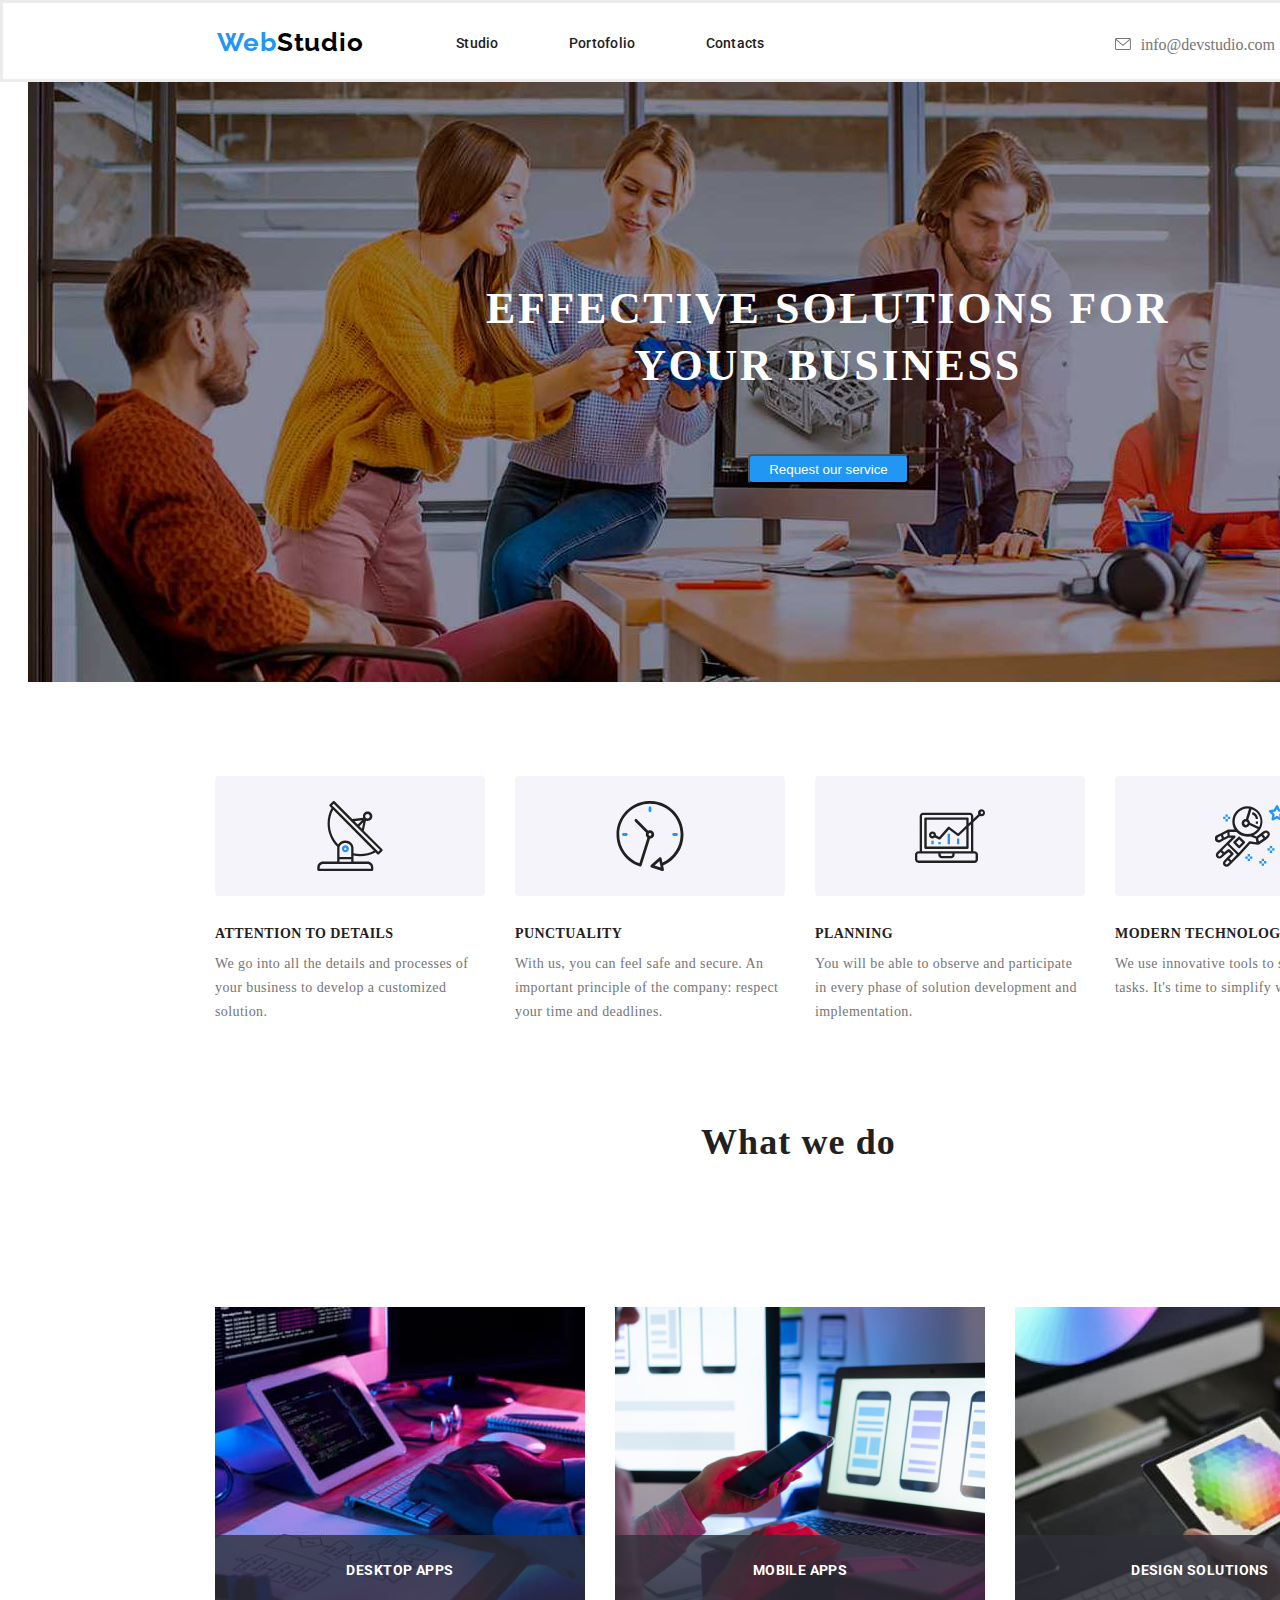
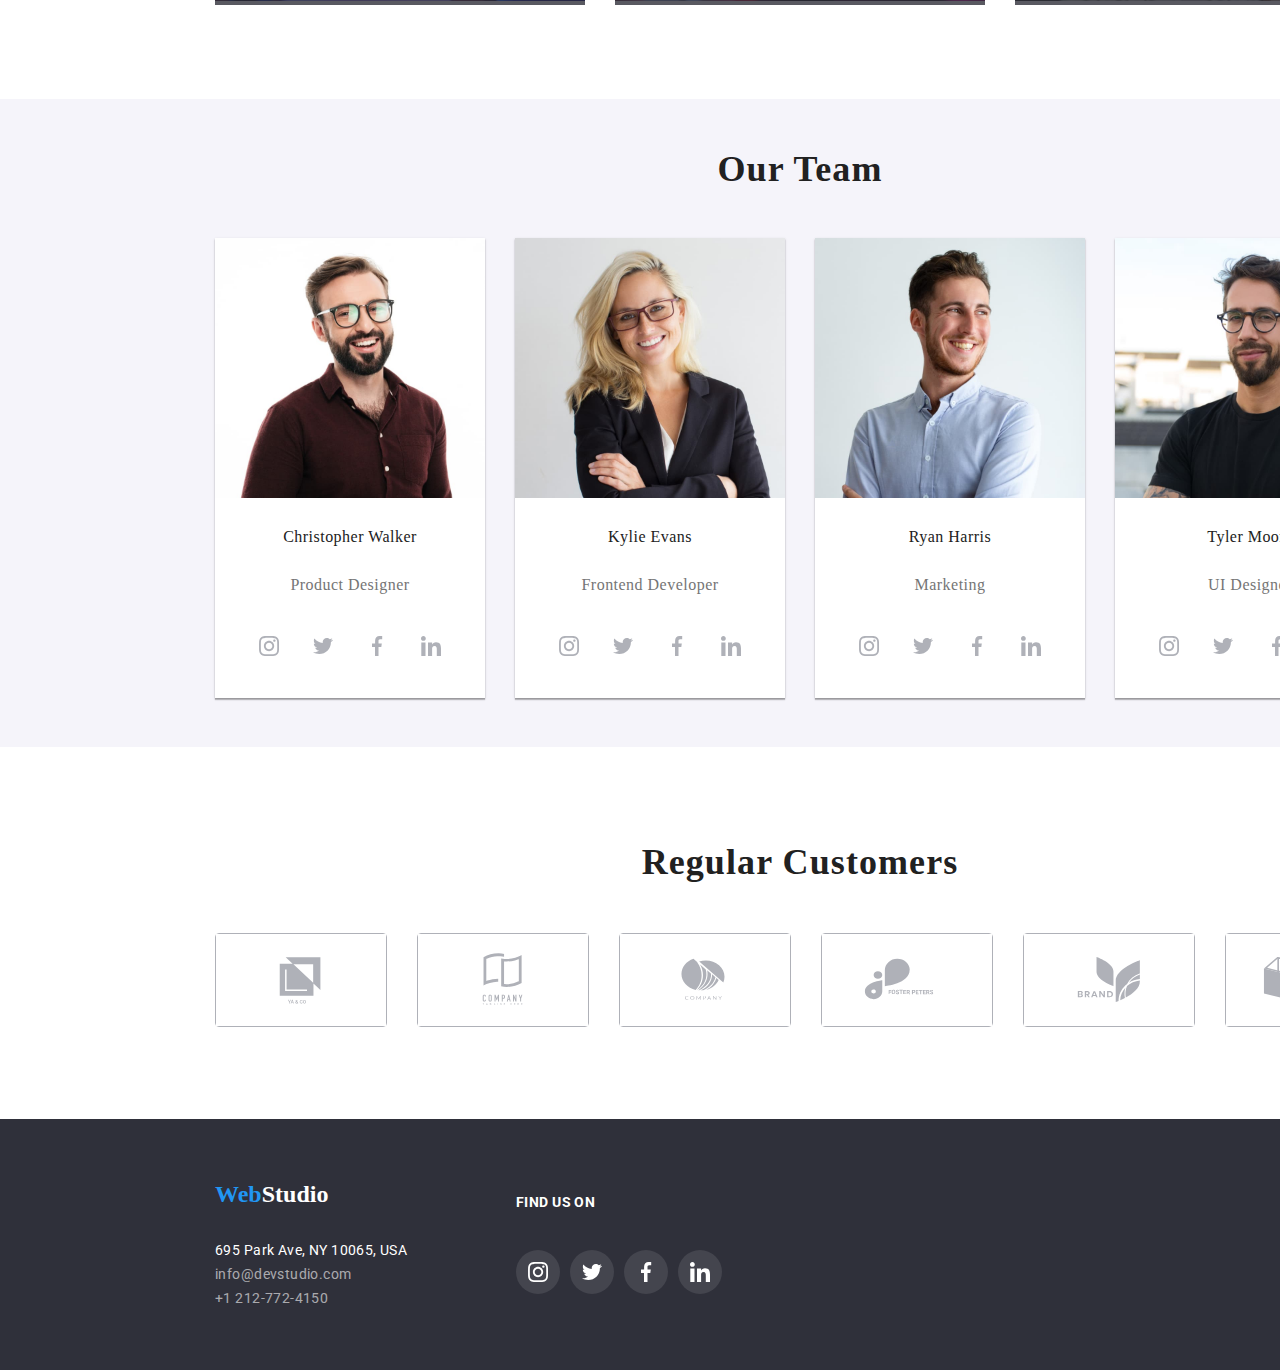
<file: index.html>
<!DOCTYPE html>
<html lang="en">

<head>
    <meta charset="UTF-8">
    <meta http-equiv="X-UA-Compatible" content="IE=edge">
    <meta name="viewport" content="width=device-width, initial-scale=1.0">
    <title>goit-markup-hw-05</title>
    <link rel="stylesheet" href="https://github.com/sindresorhus/modern-normalize/blob/main/modern-normalize.css">
    <link rel="preconnect" href="https://fonts.googleapis.com">
    <link rel="preconnect" href="https://fonts.gstatic.com" crossorigin>
    <link
        href="https://fonts.googleapis.com/css2?family=Raleway:wght@700&family=Roboto:wght@400;500;700;900&display=swap"
        rel="stylesheet">
    <link rel="stylesheet" href="./css/reset.css">
    <link rel="stylesheet" href="./css/styles.css">
</head>

<body class="container">

    <!-- header section -->
    <header class="global-header">
        <div class="first-container">
            <div class="web-container">
                <h1>Web<span>Studio</span></h1>
            </div>

            <nav class="box">
                <ul class="content-section">
                    <li class="studio">
                        <a href="studio.html"
                            class="active" 
                            aria-label="link">
                            Studio
                        </a>
                    </li>
                    <li class="studio">
                        <a href="portfolio.html"
                            class="active" 
                            aria-label="link">
                            Portofolio</a>
                    </li>
                    <li class="studio">
                        <a href="contacts.html"
                            class="active" 
                            aria-label="link">
                            Contacts</a>
                    </li>
                </ul>
            </nav>
            <div class="contacts">
                <ul class="icon-list">
                    <li class="contact-header">
                        <a class="email-link" href="email.html" aria-label="email">
                            <svg>
                                <use href="./images/icons.svg#icon-envelope"></use>
                            </svg>info@devstudio.com</a>
                    </li>
                    <li class="contact-header">
                        <a class="phone-section" href="tel:+12127724150" aria-label="phone">
                            <svg>
                                <use href="./images/icons.svg#icon-smartphone"></use>
                            </svg>+1 212-772-4150</a>
                    </li>
                </ul>
            </div>
        </div>
    </header>

    <!-- main section body -->
    <main class="main-info">

        <!-- first section -->

        <section class="logo-section">
            <h3 class="about-logo">EFFECTIVE SOLUTIONS FOR YOUR BUSINESS</h3>
            <button
                data-modal-open 
                class="button-service" type="button">
                <span class="request-button">Request our service</span>
            </button>
        </section>

        <!-- second section -->

        <div>
            <section class="info-section">
                <div>
                    <ul class="icon-objectives">
                        <li class="objectives-images">
                            <div class="test">
                                <svg>
                                    <use href="./images/icons.svg#icon-antenna"></use>
                                </svg>
                            </div>
                        </li>
                        <li class="objectives-images">
                            <div class="test">
                                <svg>
                                    <use href="./images/icons.svg#icon-clock"></use>
                                </svg>
                            </div>
                        </li>
                        <li class="objectives-images">
                            <div class="test">
                                <svg>
                                    <use href="./images/icons.svg#icon-diagram"></use>
                                </svg>
                            </div>
                        </li>
                        <li class="objectives-images">
                            <div class="test">
                                <svg>
                                    <use href="./images/icons.svg#icon-astronaut"></use>
                                </svg>
                            </div>
                        </li>
                    </ul>
                </div>

                <div class="container-objective">
                    <ul>
                        <li>
                            <section>
                                <div class="container-objectives">
                                    <h6 class="title-heading">ATTENTION TO DETAILS</h6>
                                </div>
                                <div class="container-paragraph">
                                    <p class="details-paragraph">
                                        We go into all the details and processes of your business to develop a
                                        customized solution.
                                    </p>
                                </div>
                            </section>
                        </li>
                        <li>
                            <section>
                                <div class="container-objectives">
                                    <h6 class="title-heading">PUNCTUALITY</h6>
                                </div>
                                <div class="container-paragraph">
                                    <p class="details-paragraph">
                                        With us, you can feel safe and secure. An important principle of the company:
                                        respect your time and deadlines.
                                    </p>
                                </div>
                            </section>

                        </li>
                        <li>
                            <section>
                                <div class="container-objectives">
                                    <h6 class="title-heading">PLANNING</h6>
                                </div>
                                <div class="container-paragraph">
                                    <p class="details-paragraph">
                                        You will be able to observe and participate in every phase of solution
                                        development and implementation.
                                    </p>
                                </div>
                            </section>

                        </li>
                        <li>
                            <section>
                                <div class="container-objectives">
                                    <h6 class="title-heading">MODERN TECHNOLOGIES</h6>
                                </div>
                                <div class="container-paragraph">
                                    <p class="details-paragraph">
                                        We use innovative tools to solve assigned tasks. It's time to simplify work
                                        processes.
                                    </p>
                                </div>
                            </section>

                        </li>
                    </ul>
                </div>


                <div class="container-images">
                    <h2>What we do</h2>
                    <ul>
                        <li class="image-layout">
                            <img src="images/monitor-sketch-img-1.jpg" alt="monitor and sketch" width="370"
                            height="294">
                            <div class="image-layer">
                                <h6>DESKTOP APPS</h6>
                            </div>
                        </li>
                        <li class="image-layout">
                            <img src="images/smartphone-img-2.jpg" alt="smartphone and hand" width="370"
                            height="294">
                            <div class="image-layer">
                                <h6>MOBILE APPS</h6>
                            </div>
                            
                        </li>
                        <li class="image-layout">
                            <img src="images/dimond-img-3.jpg" alt="diamond and tablet" width="370"
                            height="294">
                            <div class="image-layer">
                                <h6>DESIGN SOLUTIONS</h6>
                            </div>
                        </li>
                    </ul>
                </div>

            </section>

            <!-- section 3 -->

            <section class="title-image">

                <h2>Our Team</h2>
                <ul class="box-card">
                    <li class="images">
                        <div class="image">
                            <img src="images/portrait-img-1.jpg" alt="about christofer" height="260" width="270">
                            <span>Christopher Walker</span>
                            <em>Product Designer</em>
                        </div>
                        <div class="icon-div-cards">
                            <a href="https://www.instagram.com/" class="icon-cards" aria-label="instagram">
                                <svg>
                                    <use href="./images/icons.svg#icon-instagram"></use>
                                </svg>
                            </a>
                            <a href="https://twitter.com/" class="icon-cards" aria-label="twitter">
                                <svg>
                                    <use href="./images/icons.svg#icon-twitter"></use>
                                </svg>
                            </a>
                            <a href="https://www.facebook.com/" class="icon-cards" aria-label="facebook">
                                <svg>
                                    <use href="./images/icons.svg#icon-facebook"></use>
                                </svg>
                            </a>
                            <a href="https://www.linkedin.com/" class="icon-cards" aria-label="linkedin">
                                <svg>
                                    <use href="./images/icons.svg#icon-linkedin"></use>
                                </svg>
                            </a>
                        </div>
                    </li>
                    <li class="images">
                        <div class="image">
                            <img src="images/portrait-img-2.jpg" alt="about kylie" height="260" width="270">
                            <span>Kylie Evans</span>
                            <em>Frontend Developer</em>
                        </div>
                        <div class="icon-div-cards">
                            <a href="https://www.instagram.com/" class="icon-cards" aria-label="instagram">
                                <svg>
                                    <use href="./images/icons.svg#icon-instagram"></use>
                                </svg>
                            </a>
                            <a href="https://twitter.com/" class="icon-cards" aria-label="twitter">
                                <svg>
                                    <use href="./images/icons.svg#icon-twitter"></use>
                                </svg>
                            </a>
                            <a href="https://www.facebook.com/" class="icon-cards" aria-label="facebook">
                                <svg>
                                    <use href="./images/icons.svg#icon-facebook"></use>
                                </svg>
                            </a>
                            <a href="https://www.linkedin.com/" class="icon-cards" aria-label="linkedin">
                                <svg>
                                    <use href="./images/icons.svg#icon-linkedin"></use>
                                </svg>
                            </a>
                        </div>

                    </li>
                    <li class="images">
                        <div class="image">
                            <img src="images/portrait-img-3.jpg" alt="about ryan" height="260" width="270">
                            <span>Ryan Harris</span>
                            <em>Marketing</em>
                        </div>
                        <div class="icon-div-cards">
                            <a href="https://www.instagram.com/" class="icon-cards" aria-label="instagram">
                                <svg>
                                    <use href="./images/icons.svg#icon-instagram"></use>
                                </svg>
                            </a>
                            <a href="https://twitter.com/" class="icon-cards" aria-label="twitter">
                                <svg>
                                    <use href="./images/icons.svg#icon-twitter"></use>
                                </svg>
                            </a>
                            <a href="https://www.facebook.com/" class="icon-cards" aria-label="facebook">
                                <svg>
                                    <use href="./images/icons.svg#icon-facebook"></use>
                                </svg>
                            </a>
                            <a href="https://www.linkedin.com/" class="icon-cards" aria-label="linkedin">
                                <svg>
                                    <use href="./images/icons.svg#icon-linkedin"></use>
                                </svg>
                            </a>
                        </div>
                    </li>
                    <li class="images">
                        <div class="image">
                            <img src="images/portrait-img-4.jpg" alt="about tyler" height="260" width="270">
                            <span>Tyler Moore</span>
                            <em>UI Designer</em>
                        </div>
                        <div class="icon-div-cards">
                            <a href="https://www.instagram.com/" class="icon-cards" aria-label="instagram">
                                <svg>
                                    <use href="./images/icons.svg#icon-instagram"></use>
                                </svg>
                            </a>
                            <a href="https://twitter.com/" class="icon-cards" aria-label="twitter">
                                <svg>
                                    <use href="./images/icons.svg#icon-twitter"></use>
                                </svg>
                            </a>
                            <a href="https://www.facebook.com/" class="icon-cards" aria-label="facebook">
                                <svg>
                                    <use href="./images/icons.svg#icon-facebook"></use>
                                </svg>
                            </a>
                            <a href="https://www.linkedin.com/" class="icon-cards" aria-label="linkedin">
                                <svg>
                                    <use href="./images/icons.svg#icon-linkedin"></use>
                                </svg>
                            </a>
                        </div>
                    </li>
                </ul>
            </section>
        </div>
        <section class="regular-customers">
            <h2>Regular Customers</h2>
            <div class="icon-customers">
                <ul>
                    <li class="icons-box">
                        <a href="https://www.instagram.com/" class="icons" aria-label="instagram">
                            <svg>
                                <use href="./images/icons.svg#icon-Logo-1"></use>
                            </svg>
                        </a>
                    </li>
                    <li class="icons-box">
                        <a href="https://www.instagram.com/" class="icons" aria-label="instagram">
                            <svg>
                                <use href="./images/icons.svg#icon-Logo-2"></use>
                            </svg>
                        </a>
                    </li>
                    <li class="icons-box">
                        <a href="https://www.instagram.com/" class="icons" aria-label="instagram">
                            <svg>
                                <use href="./images/icons.svg#icon-Logo-3"></use>
                            </svg>
                        </a>
                    </li>
                    <li class="icons-box">
                        <a href="https://www.instagram.com/" class="icons" aria-label="instagram">
                            <svg>
                                <use href="./images/icons.svg#icon-Logo-4"></use>
                            </svg>
                        </a>
                    </li>
                    <li class="icons-box">
                        <a href="https://www.instagram.com/" class="icons" aria-label="instagram">
                            <svg>
                                <use href="./images/icons.svg#icon-Logo-5"></use>
                            </svg>
                        </a>
                    </li>
                    <li class="icons-box">
                        <a href="https://www.instagram.com/" class="icons" aria-label="instagram">
                            <svg>
                                <use href="./images/icons.svg#icon-Logo-6"></use>
                            </svg>
                        </a>
                    </li>
                </ul>
            </div>

        </section>

    </main>

    <!-- footer section -->

    <footer class="footer-section">
        <div class="footer-address">
            <h2>Web<span>Studio</span></h2>
            <address class="address-layout">
                <p class="address-location">695 Park Ave, NY 10065, USA</p>
                <a class="email-footer" href="email.html">info@devstudio.com</a>
                <a class="phone-footer" href="tel:+12127724150">+1 212-772-4150</a>
            </address>
        </div>
        <section class="link-footer">
            <h6>Find us on</h6>
            <div class="icon-find">
                <ul>
                    <li class="icons-footer">
                        <a href="https://www.instagram.com/" class="icon-social-footer" aria-label="instagram">
                            <svg>
                                <use href="./images/icons.svg#icon-instagram"></use>
                            </svg>
                        </a>
                    </li>
                    <li class="icons-footer">
                        <a href="https://twitter.com/" class="icon-social-footer" aria-label="twitter">
                            <svg>
                                <use href="./images/icons.svg#icon-twitter"></use>
                            </svg>
                        </a>
                    </li>
                    <li class="icons-footer">
                        <a href="https://www.facebook.com/" class="icon-social-footer" aria-label="facebook">
                            <svg>
                                <use href="./images/icons.svg#icon-facebook"></use>
                            </svg>
                        </a>
                    </li>
                    <li class="icons-footer">
                        <a href="https://www.linkedin.com/" class="icon-social-footer" aria-label="linkedin">
                            <svg>
                                <use href="./images/icons.svg#icon-linkedin"></use>
                            </svg>
                        </a>
                    </li>
                </ul>
            </div>
        </section>
    </footer>

    <!-- modal section -->
    <div class="modal is-hidden" data-modal>
        <div class="modal-content">
            <button class="close-btn" data-modal-close>&times;</button>
            continutul modalului
        </div>
    </div>

    <script src="./js/modal.js"></script>
</body>
</html>
</file>
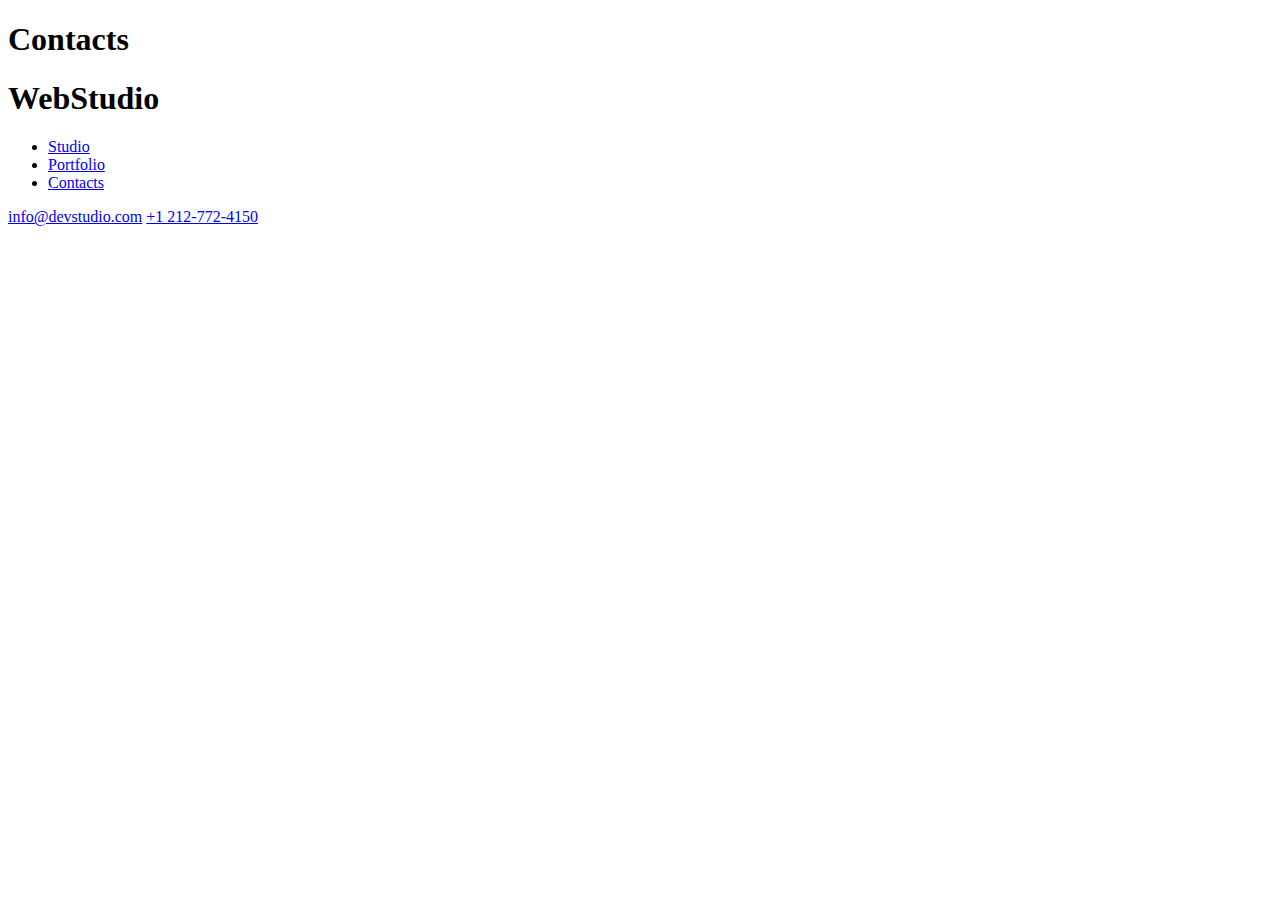
<file: contacts.html>
<!DOCTYPE html>
<html lang="en">
<head>
    <meta charset="UTF-8">
    <meta name="viewport" content="width=device-width, initial-scale=1.0">
    <title>Contacts</title>
    <link 
    rel="stylesheet" 
    href="https://github.com/sindresorhus/modern-normalize/blob/main/modern-normalize.css">
</head>
<body>
    <main>
        <h1>Contacts</h1>
        <header>
            <h1>WebStudio</h1>
    
            <nav>
                <ul>
                    <li><a href="studio.html">Studio</a></li>
                    <li><a href="portfolio.html">Portfolio</a></li>
                    <li><a href="contacts.html">Contacts</a></li>
                </ul>
            </nav>
           
            <a href="email.html">info@devstudio.com</a>
            
            <a href="tel:+12127724150">+1 212-772-4150</a>
        </header>
    </main>
</body>
</html>
</file>
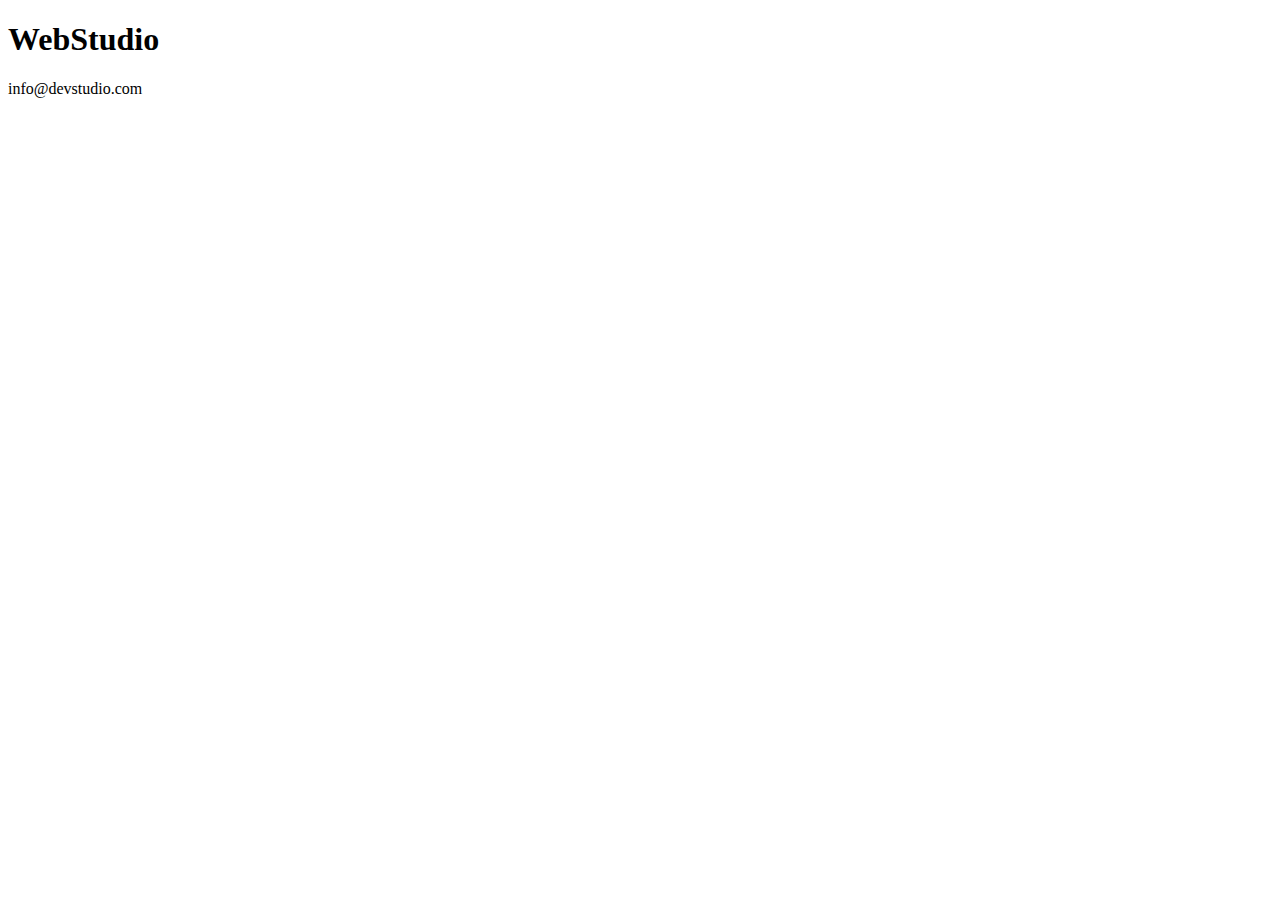
<file: email.html>
<!DOCTYPE html>
<html lang="en">
<head>
    <meta charset="UTF-8">
    <meta name="viewport" content="width=device-width, initial-scale=1.0">
    <title>email</title>
    <link 
    rel="stylesheet" 
    href="https://github.com/sindresorhus/modern-normalize/blob/main/modern-normalize.css">
</head>
<body>
    <h1>WebStudio</h1>
    info@devstudio.com
</body>
</html>
</file>
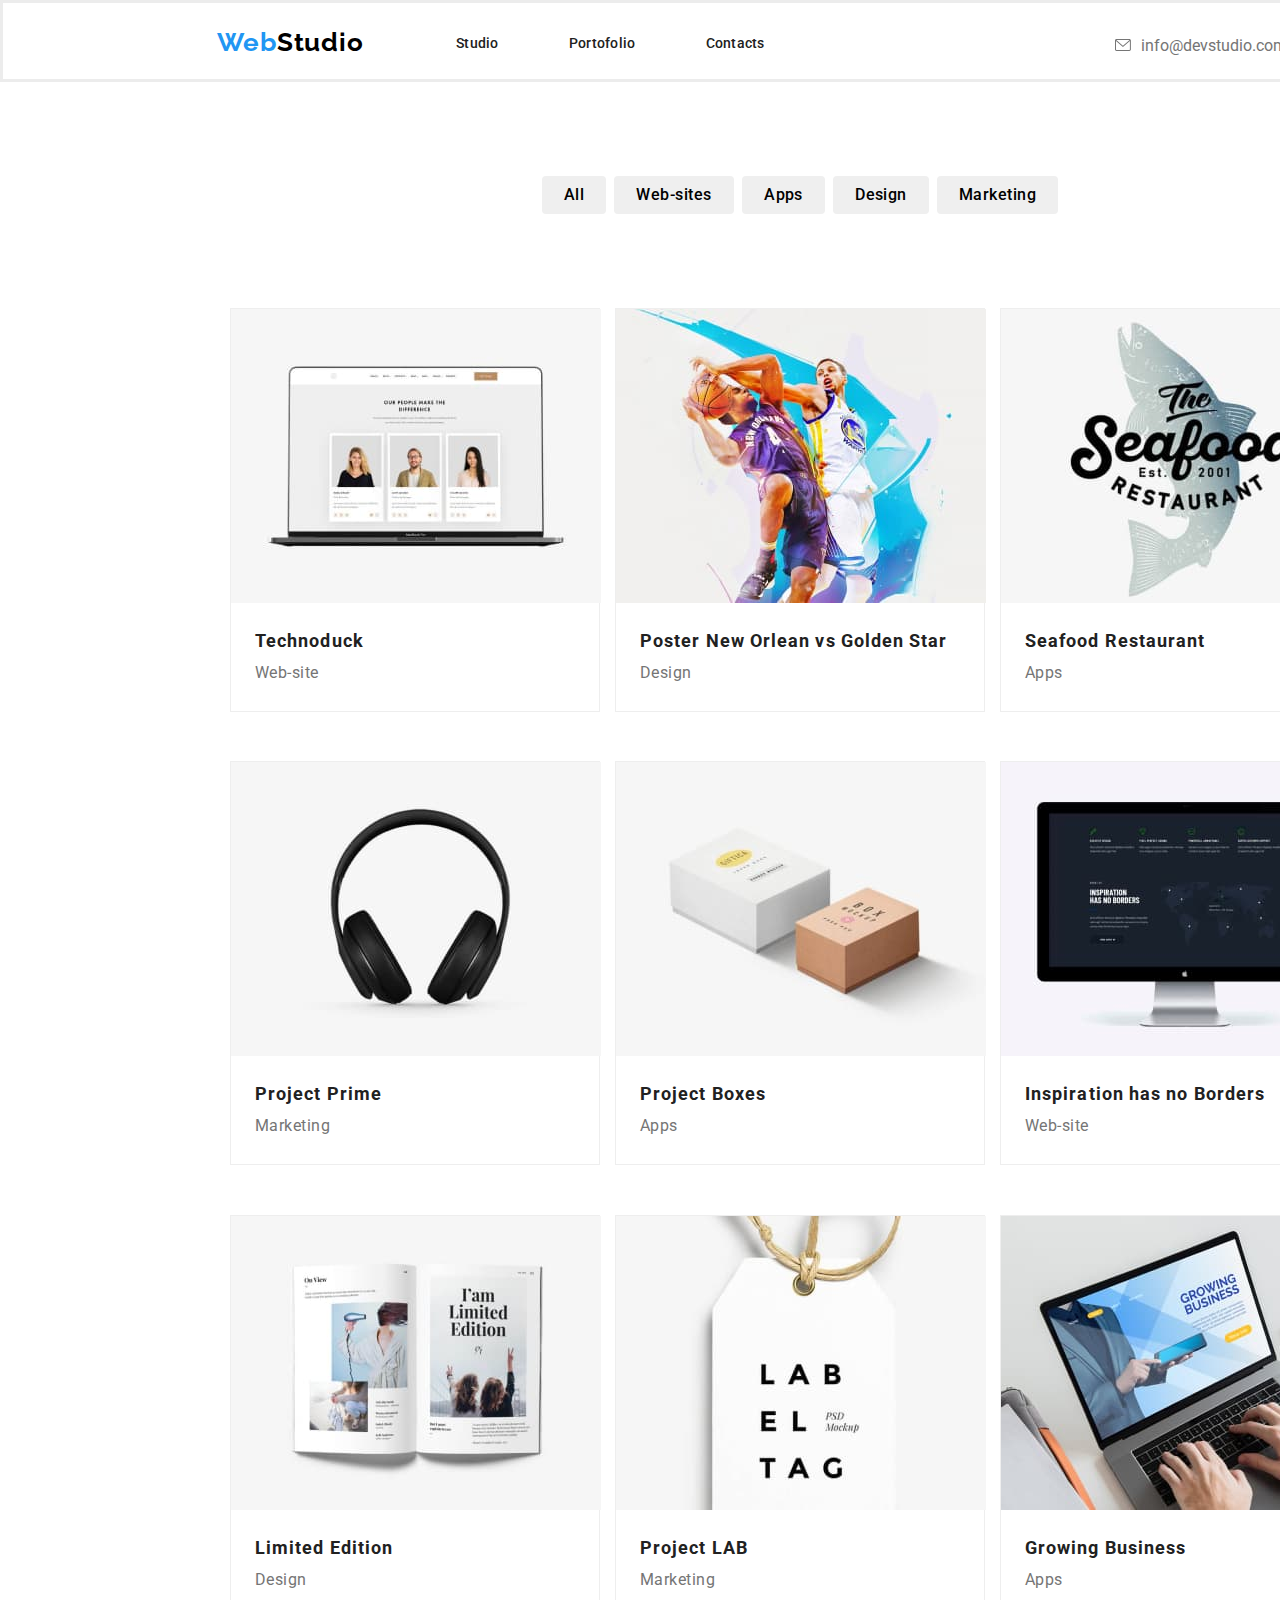
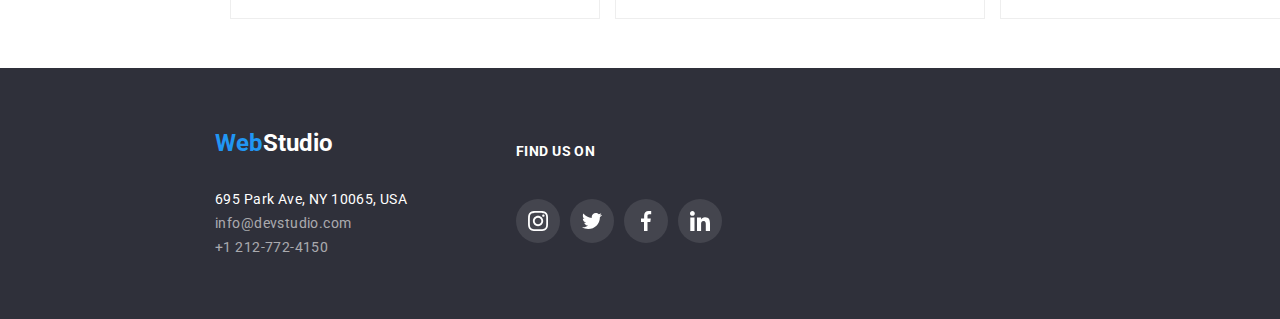
<file: portfolio.html>
<!DOCTYPE html>
<html lang="en">

<head>
    <meta charset="UTF-8">
    <meta name="viewport" content="width=device-width, initial-scale=1.0">
    <title>Portfolio</title>
    <link rel="stylesheet" href="https://github.com/sindresorhus/modern-normalize/blob/main/modern-normalize.css">
    <link rel="preconnect" href="https://fonts.googleapis.com">
    <link rel="preconnect" href="https://fonts.gstatic.com" crossorigin>
    <link
        href="https://fonts.googleapis.com/css2?family=Raleway:wght@700&family=Roboto:wght@400;500;700;900&display=swap"
        rel="stylesheet">
    <link rel="stylesheet" href="./css/reset.css">
    <link rel="stylesheet" href="./css/portofolio.css">
</head>

<body class="container">
    

    <!-- header section -->
    <header class="global-header">
        <div class="first-container">
            <div class="web-container">
                <h1>Web<span>Studio</span></h1>
            </div>

            <nav class="box">
                <ul class="content-section">
                    <li class="studio">
                        <a href="studio.html"
                            class="active" 
                            aria-label="link">
                            Studio
                        </a>
                    </li>
                    <li class="studio">
                        <a href="portfolio.html"
                            class="active" 
                            aria-label="link">
                            Portofolio</a>
                    </li>
                    <li class="studio">
                        <a href="contacts.html"
                            class="active" 
                            aria-label="link">
                            Contacts</a>
                    </li>
                </ul>
            </nav>
            <div class="contacts">
                <ul class="icon-list">
                    <li class="contact-header">
                        <a class="email-link" href="email.html" aria-label="email">
                            <svg>
                                <use href="./images/icons.svg#icon-envelope"></use>
                            </svg>info@devstudio.com</a>
                    </li>
                    <li class="contact-header">
                        <a class="phone-section" href="tel:+12127724150" aria-label="phone">
                            <svg>
                                <use href="./images/icons.svg#icon-smartphone"></use>
                            </svg>+1 212-772-4150</a>
                    </li>
                </ul>
            </div>
        </div>
    </header>

    <!-- main-section -->

    <main class="main-section">
        <section class="box-buttons">
            <ul>
                <li>
                    <a
                    class="botton-white"
                    href="http://127.0.0.1:5500/all.html" 
                    rel="noopener noreferrer nofollow" 
                    target="_blank"></a>
                    <button 
                    class="app-button all-button" 
                    type="button">All</button>
                </li>
                <li>
                    <a 
                    class="botton-black"
                    href="http://127.0.0.1:5500/Web-sites.html"
                    rel="noopener noreferrer nofollow"
                    target="_blank"></a>
                    <button 
                    class="app-button web-button" type="button"
                    >Web-sites</button>
                </li>
                <li>
                    <a
                    class="botton-black" 
                    href="http://127.0.0.1:5500/apps.html"
                    rel="noopener noreferrer nofollow" 
                    target="_blank"></a>
                    <button 
                    class="app-button apps-botton" type="button"
                    >Apps</button>
                </li>
                <li>
                    <a
                    class="botton-black" 
                    href="http://127.0.0.1:5500/design.html"
                    rel="noopener noreferrer nofollow" 
                    target="_blank"></a>
                    <button 
                    class="app-button design-button" type="button"
                    >Design</button>
                </li>
                <li>
                    <a
                    class="botton-black"
                    href="http://127.0.0.1:5500/marketing.html"
                    rel="noopener noreferrer nofollow"
                    target="_blank"></a>
                    <button 
                    class="app-button marketing-button" type="button"
                    >Marketing</button>
                </li>
            </ul>
            
        </section>
        
        <section class="box-images">
            <ul>
                <li>
                    <div>
                        <div class="image-container">
                            <img
                                src="./images/computer-3faces.jpg" 
                                alt="computer-3faces"
                                class="image-animation"
                                width="370"
                                height="294">
                                
                            <div class="image-overlay">
                                <div class="image-text">
                                    Technoduck is a state-of-the-art coronavirus distribution platform. Companies use this platform for digital espionage and attacks on competitors' secure servers.
                                </div>
                            </div>
                        </div>
                        
                        <b class="name-section">Technoduck</b>
                        <i class="category-section">Web-site</i>
                    </div>
                </li>
                <li>
                    <div>
                        <div class="image-container">
                            <img
                                src="./images/baschetball-playng.jpg" 
                                alt="baschetball-playng"
                                class="image-animation"
                                width="370"
                                height="294">
                                
                            <div class="image-overlay">
                                <div class="image-text">
                                    Technoduck is a state-of-the-art coronavirus distribution platform. Companies use this platform for digital espionage and attacks on competitors' secure servers.
                                </div>
                            </div>
                        </div>
                        <b class="name-section">Poster New Orlean vs Golden Star</b>
                        <i class="category-section">Design</i>
                    </div>
                </li>
                <li>
                    <div>
                        <div class="image-container">
                            <img
                            src="./images/restaurant-seafood.jpg"
                            alt="Seafood Restaurant"
                                class="image-animation"
                                width="370"
                                height="294">
                                
                            <div class="image-overlay">
                                <div class="image-text">
                                    Technoduck is a state-of-the-art coronavirus distribution platform. Companies use this platform for digital espionage and attacks on competitors' secure servers.
                                </div>
                            </div>
                        </div>
                        <b class="name-section">Seafood Restaurant</b>
                        <i class="category-section">Apps</i>
                    </div>
                </li>
                <li>
                    <div>
                        <div class="image-container">
                            <img
                                src="./images/headphones.jpg" 
                                alt="headphones"
                                class="image-animation"
                                width="370"
                                height="294">
                                
                            <div class="image-overlay">
                                <div class="image-text">
                                    Technoduck is a state-of-the-art coronavirus distribution platform. Companies use this platform for digital espionage and attacks on competitors' secure servers.
                                </div>
                            </div>
                        </div>
                        <b class="name-section">Project Prime</b>
                        <i class="category-section">Marketing</i>
                    </div>
                </li>
                <li>
                    <div>
                        <div class="image-container">
                            <img
                            src="./images/bricks.jpg" 
                            alt="two-bricks"
                                class="image-animation"
                                width="370"
                                height="294">
                                
                            <div class="image-overlay">
                                <div class="image-text">
                                    Technoduck is a state-of-the-art coronavirus distribution platform. Companies use this platform for digital espionage and attacks on competitors' secure servers.
                                </div>
                            </div>
                        </div>
                        <b class="name-section">Project Boxes</b>
                        <i class="category-section">Apps</i>
                    </div>
                </li>
                <li>
                    <div>
                        <div class="image-container">
                            <img
                            src="./images/computer-monitor.jpg" 
                            alt="computer-monitor"
                                class="image-animation"
                                width="370"
                                height="294">
                                
                            <div class="image-overlay">
                                <div class="image-text">
                                    Technoduck is a state-of-the-art coronavirus distribution platform. Companies use this platform for digital espionage and attacks on competitors' secure servers.
                                </div>
                            </div>
                        </div>
                        <b class="name-section">Inspiration has no Borders</b>
                        <i class="category-section">Web-site</i>
                    </div>
                </li>
                <li>
                    <div>
                        <div class="image-container">
                            <img
                            src="./images/book.jpg" 
                            alt="book"
                                class="image-animation"
                                width="370"
                                height="294">
                                
                            <div class="image-overlay">
                                <div class="image-text">
                                    Technoduck is a state-of-the-art coronavirus distribution platform. Companies use this platform for digital espionage and attacks on competitors' secure servers.
                                </div>
                            </div>
                        </div>
                        <b class="name-section">Limited Edition</b>
                        <i class="category-section">Design</i>
                    </div>
                </li>
                <li>
                    <div>
                        <div class="image-container">
                            <img
                            src="./images/label.jpg"
                            alt="label"
                                class="image-animation"
                                width="370"
                                height="294">
                                
                            <div class="image-overlay">
                                <div class="image-text">
                                    Technoduck is a state-of-the-art coronavirus distribution platform. Companies use this platform for digital espionage and attacks on competitors' secure servers.
                                </div>
                            </div>
                        </div>
                        <b class="name-section">Project LAB</b>
                        <i class="category-section">Marketing</i>
                    </div>
                </li>
                <li>
                    <div>
                        <div class="image-container">
                            <img
                            src="./images/laptop.jpg" 
                            alt="laptop"
                                class="image-animation"
                                width="370"
                                height="294">
                                
                            <div class="image-overlay">
                                <div class="image-text">
                                    Technoduck is a state-of-the-art coronavirus distribution platform. Companies use this platform for digital espionage and attacks on competitors' secure servers.
                                </div>
                            </div>
                        </div>
                        <b class="name-section">Growing Business</b>
                        <i class="category-section">Apps</i>
                    </div>
                </li>
            </ul>
        </section>
    </main>

    <!-- footer section -->
    <footer class="footer-section">
        <div class="footer-address">
            <h2>Web<span>Studio</span></h2>
            <address class="address-layout">
                <p class="address-location">695 Park Ave, NY 10065, USA</p>
                <a class="email-footer" href="email.html">info@devstudio.com</a>
                <a class="phone-footer" href="tel:+12127724150">+1 212-772-4150</a>
            </address>
        </div>
        <section class="link-footer">
            <h6>Find us on</h6>
            <div class="icon-find">
                <ul>
                    <li class="icons-footer">
                        <a href="https://www.instagram.com/" class="icon-social-footer" aria-label="instagram">
                            <svg>
                                <use href="./images/icons.svg#icon-instagram"></use>
                            </svg>
                        </a>
                    </li>
                    <li class="icons-footer">
                        <a href="https://twitter.com/" class="icon-social-footer" aria-label="twitter">
                            <svg>
                                <use href="./images/icons.svg#icon-twitter"></use>
                            </svg>
                        </a>
                    </li>
                    <li class="icons-footer">
                        <a href="https://www.facebook.com/" class="icon-social-footer" aria-label="facebook">
                            <svg>
                                <use href="./images/icons.svg#icon-facebook"></use>
                            </svg>
                        </a>
                    </li>
                    <li class="icons-footer">
                        <a href="https://www.linkedin.com/" class="icon-social-footer" aria-label="linkedin">
                            <svg>
                                <use href="./images/icons.svg#icon-linkedin"></use>
                            </svg>
                        </a>
                    </li>
                </ul>
            </div>
        </section>
    </footer>
</body>
</html>
</file>
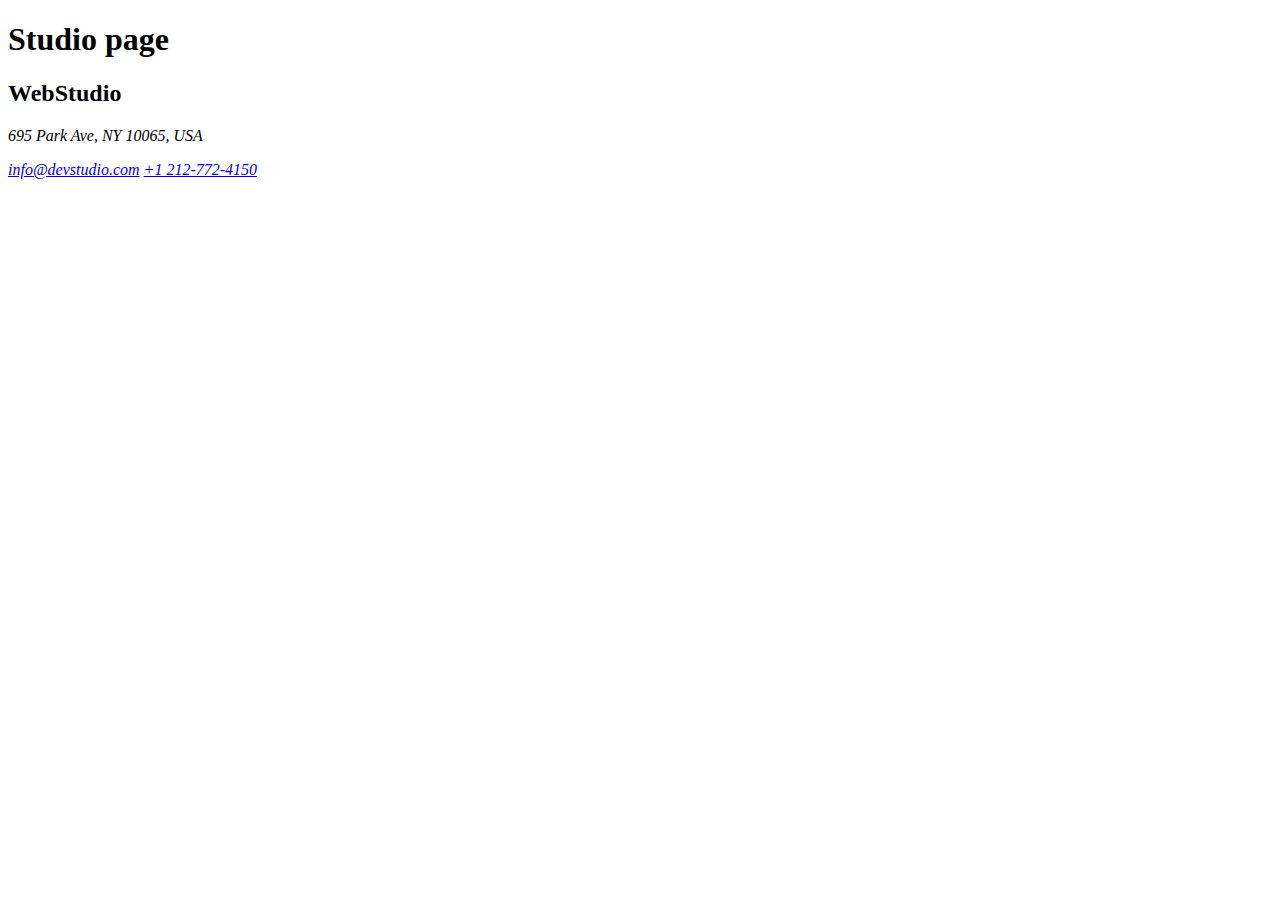
<file: studio.html>
<!DOCTYPE html>
<html lang="en">
<head>
    <meta charset="UTF-8">
    <meta name="viewport" content="width=device-width, initial-scale=1.0">
    <title>Studio</title>
    <link 
    rel="stylesheet" 
    href="https://github.com/sindresorhus/modern-normalize/blob/main/modern-normalize.css">
</head>
<body>
    <main>
        <h1>Studio page</h1>
    </main>
    <header>
        <h2>WebStudio</h2>
        
        <address>
            <p>695 Park Ave, NY 10065, USA</p>

            <a href="email.html">info@devstudio.com</a>
    
            <a href="tel:+12127724150">+1 212-772-4150</a>
        </address>       
        
    </header>
</body>
</html>
</file>
<file: css/styles.css>
* {
    margin:0;
    padding:0;
    box-sizing: border-box;
}

:root {
    --test-font-family: 'Raleway';
    --heading-font-family: 'Raleway';
    --font-family: 'Roboto';
    --font-style: 'normal';
    --font-weight: 400;
    --flex-shrink: 0;
    --background-color: #fff;
    --social-icon-color: #AFB1B8;
    --link-social-hover-color: #fff;
    --social-icon-color-footer: #fff;
    --background-color-footer: #ffffff1a;
    --background-hover-color-footer: #2196F3;
    --social-link-color-hover: #2196F3;
    --icon-color-header: #757575;
    --transition: 250ms cubic-bezier(0.4, 0, 0.2, 1);
}

a:-webkit-any-link {
    cursor: pointer;
    text-decoration: none;
}

ul {
    list-style-type: none;
}

.container {
    background: var(--background-color);
    width: 1600px;
    height: 2930px;
    background: #FFF;
}

/* header section */

.web-container > h1 {
    color: #2196F3;
    font-size: 26px;
    font-family: var(--heading-font-family);
    font-style: normal;
    font-weight: 700;
    line-height: normal;
    letter-spacing: 0.78px;
}

.web-container > h1 > span {
    color: #000;
}

.global-header .first-container {
    display: flex;
    width: 1600px;
    height: 82px;
    background-color: #fff;
    border-bottom: 1px;
    border: solid #ECECEC;
}

.box {
    /* display: flex; */
    /* align-items: baseline; */
}

.box ul {
    display: flex;
    flex-flow: row;
    /* justify-content: space-around; */
    flex-direction: row;
    flex-wrap: nowrap;
}

.web-container {
    display: flex;
    justify-content: center;
    width: 145px;
    height: 31px;
    margin: 24px 93px 25px 215px;
}

.global-header .container ul {
    display: flex;
}

.content-section {
    font-size: 14px;
    font-family: var(--font-family);
    font-style: normal;
    font-weight: 500;
    line-height: normal;
    letter-spacing: 0.28px;
    margin-top: 32px;
    gap: 50px;
}

.box .content-section {
    list-style: none;
    padding: 0;
    margin-top: 32px;
}

.box .studio {
    display: inline-block;
    margin-right: 20px;
    
}

.box .active {
    color: #212121;
    position: relative;
    text-decoration: none;
    transition: var(--transition);
}

.box .active:hover::after,
.box .active:focus::after {
    border-radius: 2px;
    content: "";
    position: absolute;
    top: 44px;
    left: 0;
    width: 100%;
    height: 4px;
    background-color: #2196F3;
    transition: var(--transition);
}

.box .active:hover,
.box .active:focus {
    color: #2196F3;
    transition: var(--transition);
}

/* email phone  */

.icon-list {
    display: flex;
    justify-content: center;
    align-items: center;
    gap: 40px;
    margin-left: 330px;
}

.icon-list .contact-header {
    flex-shrink: 0;
    margin-top: 32px;
}

.email-link > svg {
    width: 16px;
    height: 11.996px;
    flex-shrink: 0;
    margin-right: 10px;
}

.phone-section > svg {
    width: 10px;
    height: 16px;
    flex-shrink: 0;
    margin-right: 10px;
}

.contact-header .phone-section {
    fill: var(--social-icon-color);
    color: var(--icon-color-header);
    background-color: var(--background-color);
    width: 132px;
    height: 16px;
    flex-shrink: 0;  
    transition: var(--transition);
}

.contact-header .email-link {
    fill: var(--social-icon-color);
    color: var(--icon-color-header);
    background-color: var(--background-color);
    width: 161px;
    height: 16px;
    flex-shrink: 0;
    transition: var(--transition);
}

.contact-header .email-link:hover,
.contact-header .email-link:focus {
    color: var(--background-hover-color-footer);
   
}

.contact-header .phone-section:hover,
.contact-header .phone-section:focus {
    color: var(--background-hover-color-footer);
   
}

.global-header {
    background: var(--background-color);
    flex-shrink: var(--flex-shrink);
}

/*  first section */

.logo-section {
    display: flex;
    flex-direction: column;
    flex-wrap: nowrap;
    justify-content: center;
    align-items: center;
    background-image: url(../images/team-image.jpg);
    background-color: #C4C4C4;
    background-size: 1572px 600px;
    margin-left: 28px;
    width: 1600px;
    height: 600px;
}

.about-logo {
    line-height: 52px;
    color: #FFF;
    display: flex;
    flex-direction: column;
    flex-wrap: wrap;
    justify-content: center;
    align-items: center;
    align-content: center;
    margin: 200px 452px 30px 452px;
    text-align: center;
    font-size: 44px;
    font-style: 1;
    font-weight: 900;
    line-height: 1.3;
    letter-spacing: 2.64px;
    text-transform: uppercase;
}

.button-service {
    margin: 30px 700px 200px 700px;
    padding: 10px 19px 10px 20px;
    display: flex;
    flex-direction: column;
    flex-wrap: nowrap;
    justify-content: center;
    align-items: center;
    transition: var(--transition);
    width: 161px;
    height: 30px;
    flex-shrink: 0;
    color: #FFF;
    background: #2196F3;
    border-radius: 4px;
}

.button-service:hover,
.button-service:focus {
    cursor: pointer;    
    box-shadow: 0px 4px 4px 0px rgba(0, 0, 0, 0.15);
    
}

.request-button {
    width: 161px;
    height: 30px;
    line-height: 19px;
}
    
/*  second section */

.test {
    gap: 30px;
    width: 270px;
    height: 120px;
    margin-top: 94px;
    margin-bottom: 30px;
    border-radius: 4px;
    background: #F5F4FA;
}

.test > svg {
    width: 70px;
    height: 70px;
    margin: 25px 100px 25px 100px;
}

.icon-objectives {
    display: flex;
    flex-direction: row;
    margin-left: 215px;
    gap: 30px;
}

.container-objective {
    display: flex;
    height: 101px;
    padding: 0px 215px 0px 215px;
}

.container-objectives {
    display: flex;
    margin: 0px 0px 0px 0px;
}

.container-paragraph {
    display: flex;
    flex-direction: column;
    flex-wrap: wrap;
    width: 270px;
    height: 75px;
    margin-top: 10px;
    
}

.container-objective > ul > li > section {
    display: flex;
	flex-direction: column;
	flex-wrap: nowrap;
	justify-content: center;
	align-items: stretch;
	align-content: stretch;
}

.container-objective > ul > li {
    display: flex;
}

.container-objective > ul {
    display: flex;
    flex-direction: row;
    justify-content: space-between;
    gap: 30px;
}

.info-section {
    background: var(--background-color);
    width: 1600px;
}

.title-heading {
    display: flex;
    width: 270px;
    flex-direction: column;
    flex-shrink: 0;
    line-height: 16px;   
}

.container-objectives > h6 {
    color: #212121;
    font-size: 14px;
    font-style: var(--font-style);
    font-weight: 700;
    line-height: normal;
    letter-spacing: 0.42px;
    text-transform: uppercase;
}

.details-paragraph {
    color: #757575;
    font-size: 14px;
    font-style: var(--font-style);
    font-weight: var(--font-weight);
    line-height: 1.7;
    letter-spacing: 0.42px;
}

.container-images {
    display: flex;
    flex-direction: column;
    flex-wrap: nowrap;
}

.container-images > h2 {
    display: flex;
    width: 198px;
    height: 42px;
    margin: 94px 701px 50px 701px;
}

.container-images > ul {
    margin: 94px 215px 94px 215px;
    width: 1170px;
    display: flex;
    flex-direction: row;
    flex-wrap: nowrap;
    justify-content: space-around;
    align-items: center;
    align-content: stretch;
    gap: 30px;
}

.info-section > div > h2 {
    color: #212121;
    text-align: center;
    font-size: 36px;
    font-style: var(--font-style);
    font-weight: 700;
    line-height: normal;
    letter-spacing: 1.08px;
}

.image-layout {
    position: relative;      
}

.image-layer {
    display: flex;
    align-items: center;
    justify-content: center;
    background: #2f303acc;
    position: absolute;
    bottom: 0;
    color: #fff;
    width: 370px;
    height: 70px;
}

.image-layer > h6 {
    color: #FFF;
    text-align: center;
    font-family: Roboto;
    font-size: 14px;
    font-style: normal;
    font-weight: 700;
    line-height: normal;
    letter-spacing: 0.42px;
    text-transform: uppercase;
}

/*  section 3 */

.title-image {
    display: flex;
    flex-direction: column;
    flex-wrap: nowrap;
    justify-content: space-evenly;
    align-items: center;
    width: 1600px;
    height: 648px;
    flex-shrink: 0;
    background: #F5F4FA;
}

.box-card {
    display: flex;
    align-items: center;
    gap: 30px;
}

.images {
    display: flex;
    flex-direction: column;
    align-items: center;
    gap: 30px;
    background-color: var(--background-color);
    box-shadow: 0px 2px 1px 0px rgba(0, 0, 0, 0.20), 0px 1px 1px 0px rgba(0, 0, 0, 0.14), 0px 1px 3px 0px rgba(0, 0, 0, 0.12);
}

.image {
    display: flex;
    flex-direction: column;
    align-items: center;
    gap: 30px;
    background-color: var(--background-color);

}

.icons-list > ul {
    display: flex;
    gap: 10px;
    width: 206px;
    height: 44px;
    flex-shrink: 0;
}

.icon-div-cards {
    display: flex;
    justify-content: center;
    gap: 10px;
    width: 206px;
    height: 44px;
    flex-shrink: 0;
    margin-bottom: 30px;
}

.icon-cards svg {
    width: 20px;
    height: 20px;
    margin: 12px;
}

.icon-div-cards .icon-cards {
    width: 44px;
    height: 44px;
    border-radius: 22px;
    color: var(--social-icon-color);
    background-color: var(--background-color);
    margin-bottom: 30px;
    transition: var(--transition);
}

.icon-div-cards .icon-cards:hover,
.icon-div-cards .icon-cards:focus {
    background-color: var(--background-hover-color-footer);
    color: var(--social-icon-color-footer);
    
}

.title-image > h2 {
    color: #212121;
    text-align: center;
    font-size: 36px;
    font-style: var(--font-style);
    font-weight: 700;
    line-height: normal;
    letter-spacing: 1.08px;
}

.image > span {
    color: #212121;
    text-align: center;
    font-size: 16px;
    font-style: var(--font-style);
    font-weight: var(--font-weight);
    line-height: normal;
    letter-spacing: 0.48px;
}

.image > em {
    color: #757575;
    text-align: center;
    font-size: 16px;
    font-style: var(--font-style);
    font-weight: var(--font-weight);
    line-height: normal;
    letter-spacing: 0.48px;
}

/*  Regular Customers  */

.regular-customers {
    width: 1170px;
    height: 184px;
    margin-top: 94px;
    margin-bottom: 94px;
    margin-left: 215px;
}

.regular-customers > h2 {
    color: #212121;
    text-align: center;
    font-size: 36px;
    font-style: var(--font-style);
    font-weight: 700;
    line-height: normal;
    letter-spacing: 1.08px; 
}

.icon-customers > ul {
    display: flex;
    gap: 30px;
    margin-top: 50px;
}

.icons-box .icons {
    width: 170px;
    height: 92px;
    flex-shrink: 0;
    background-color: var(--background-color);
    color: var(--social-icon-color);
    transition: var(--transition);
}

.icons-box:hover,
.icons-box:focus,
.icons-box .icons:focus,
.icons-box .icons:hover {
    border-radius: 4px;
    border: 1px solid #2196F3;
    background-color: var(--background-color);
    color: var(--social-link-color-hover); 
}

.icons-box {
    display: flex;
    border-radius: 4px;
    border: 1px solid #AFB1B8;
    transition: var(--transition);
}

.icons > svg {
    width: 106px;
    height: 60px;
    margin: 16px 32px 16px 32px;
}

/*  footer section  */

.footer-section {
    display: flex;
    width: 1600px;
    height: 251px;
    background: #2F303A;
    flex-shrink: 0;
}

.footer-address {
    width: 422px;
}

.link-footer {
    margin-left: 94px;
}

.link-footer > h6 {
    margin-top: 75px;
    margin-bottom: 20px;
    color: #FFF;
    font-family: var(--font-family);
    font-size: 14px;
    font-style: var(--font-style);
    font-weight: 700;
    line-height: normal;
    letter-spacing: 0.42px;
    text-transform: uppercase;
}

.icon-find > ul {
    display: flex;
    gap: 10px;
    width: 206px;
    height: 44px;
    flex-shrink: 0;
}

.icons-footer {
    display: flex;
    gap: 10px;
    width: 44px;
    height: 44px;
    flex-shrink: 0;
    margin-top: 20px;
}

.icons-footer .icon-social-footer {
    width: 44px;
    height: 44px;
    border-radius: 22px;
    background-color: var(--background-color-footer);
    color: var(--social-icon-color-footer);
    transition: var(--transition);
}

.icon-social-footer > svg {
    width: 20px;
    height: 20px;
    margin: 12px;
}

.icons-footer .icon-social-footer:hover,
.icons-footer .icon-social-footer:focus {
    background-color: var(--background-hover-color-footer);
    color: var(--link-social-hover-color);
    
}


.footer-address > h2 {
    color: #2196F3;
    width: 145px;
    height: 31px;
    margin-top: 60px;
    margin-left: 215px;
    margin-bottom: 28px;
    line-height: 31px;
}

.footer-address > h2 > span {
    color: #fff;
}

.address-layout {
    display: flex;
    flex-direction: column;
    align-items: start;
    justify-content: space-around;
    width: 231px;
    height: 72px;
    flex-shrink: 0;
    margin-left: 215px;
}

.phone-footer {
    color: #ffffff99;
    width: 231px;
    height: 16px;
    flex-shrink: 0;
    color: rgba(255, 255, 255, 0.60);
    font-family: Roboto;
    font-size: 14px;
    font-style: normal;
    font-weight: 400;
    line-height: normal;
    letter-spacing: 0.42px;
    transition: var(--transition);
}

.email-footer {
    line-height: 16px;
    width: 231px;
    height: 16px;
    flex-shrink: 0;
    color: #ffffff99;
    color: rgba(255, 255, 255, 0.60);
    font-family: Roboto;
    font-size: 14px;
    font-style: normal;
    font-weight: 400;
    line-height: normal;
    letter-spacing: 0.42px;
    transition: var(--transition);
}

.address-location {
    flex-shrink: 0;
    color: #FFFFFF;
    width: 207px;
    height: 16px;
    color: #FFF;
    font-family: Roboto;
    font-size: 14px;
    font-style: normal;
    font-weight: 400;
    line-height: normal;
    letter-spacing: 0.42px;
}

.email-footer:hover,
.phone-footer:hover,
.email-footer:focus,
.phone-footer:focus{
    color: var(--background-hover-color-footer);
    
}

/* modal section */

.modal {
    position: fixed;
    top: 0;
    left: 0;
    width: 100vw;
    min-height: 100vh;
    
    display: flex;
    justify-content: center;
    align-items: center;
    box-shadow: 0px 2px 1px 0px rgba(0, 0, 0, 0.20), 0px 1px 1px 0px rgba(0, 0, 0, 0.14), 0px 1px 3px 0px rgba(0, 0, 0, 0.12);
    border-radius: 4px;
    background: #00000033;
}

.modal-content:nth-child(1) {
    transform: scale(0.75);
    animation: animate075 2500ms;
    opacity: 1;
}

.modal-content:nth-child(1)::before {
    content: "";
}

.modal-content::before {
    display: inline-block;
  }

@keyframes animate075 {
    0% {
      transform: scale(0.75);
    }
  
    50% {
      transform: scale(0.9);
    }
  
    100% {
      transform: scale(1.0);
    }
}

.modal-content {
    background-color: #fff;
    position: relative;
    width: 527px;
    height: 581px;
    box-shadow: 0px 2px 1px -1px rgba(0, 0, 0, 0.2),
    0px 1px 1px 0px rgba(0, 0, 0, 0.14), 0px 1px 3px 0px rgba(0, 0, 0, 0.12);
}

.is-hidden {
    visibility: hidden;
}

.close-btn {
    position: absolute;
    background-color: #fff;
    border-radius: 22px;
    border: 1px solid #757575;
    color: #212121;
    width: 30px;
    height: 30px;
    cursor: pointer;
    outline: none;
    right: 8px;
    top: 8px;
    transition: var(--transition);
}

.close-btn:focus,
.close-btn:hover {
    background-color: #C4C4C4;
    
}
</file>
<file: css/portofolio.css>
*{
    margin:0;
    padding:0; 
    box-sizing: border-box;
}

:root {
    --test-font-family: 'Raleway';
    --heading-font-family: 'Raleway';
    --font-family: 'Roboto';
    --font-style: 'normal';
    --font-weight: 400;
    --flex-shrink: 0;
    --background-color: #fff;
    --social-icon-color: #AFB1B8;
    --link-social-hover-color: #fff;
    --social-icon-color-footer: #fff;
    --background-color-footer: #ffffff1a;
    --background-hover-color-footer: #2196F3;
    --social-link-color-hover: #2196F3;
    --icon-color-header: #757575;
    --transition:  250ms cubic-bezier(0.4, 0, 0.2, 1);
}


a:-webkit-any-link {
    cursor: pointer;
    text-decoration: none;
}

ul {
    list-style-type: none;
}

.container {
    width: 1600px;
    height: 1879px;
    font-family: var(--font-family);
    background: #FFF;
}

/* header section */

.web-container > h1 {
    color: #2196F3;
    font-size: 26px;
    font-family: var(--heading-font-family);
    font-style: normal;
    font-weight: 700;
    line-height: normal;
    letter-spacing: 0.78px;
}

.web-container > h1 > span {
    color: #000;
}

.global-header .first-container {
    display: flex;
    width: 1600px;
    height: 82px;
    background-color: #fff;
    border-bottom: 1px;
    border: solid #ECECEC;
}

.box {
    /* display: flex; */
    /* align-items: baseline; */
}

.box ul {
    display: flex;
    flex-flow: row;
    /* justify-content: space-around; */
    flex-direction: row;
    flex-wrap: nowrap;
}

.web-container {
    display: flex;
    justify-content: center;
    width: 145px;
    height: 31px;
    margin: 24px 93px 25px 215px;
}

.global-header .container ul {
    display: flex;
}

.content-section {
    font-size: 14px;
    font-family: var(--font-family);
    font-style: normal;
    font-weight: 500;
    line-height: normal;
    letter-spacing: 0.28px;
    margin-top: 32px;
    gap: 50px;
}

.box .content-section {
    list-style: none;
    padding: 0;
    margin-top: 32px;
}

.box .studio {
    display: inline-block;
    margin-right: 20px;
}

.box .active {
    color: #212121;
    position: relative;
    text-decoration: none;
    transition: var(--transition);
}

.box .active:hover::after,
.box .active:focus::after {
    border-radius: 2px;
    content: "";
    position: absolute;
    top: 44px;
    left: 0;
    width: 100%;
    height: 4px;
    background-color: #2196F3;
}

.box .active:hover,
.box .active:focus {
    color: #2196F3;
    
}

/* email phone  */


.icon-list {
    display: flex;
    justify-content: center;
    align-items: center;
    gap: 40px;
    margin-left: 330px;
}

.icon-list .contact-header {
    flex-shrink: 0;
    margin-top: 32px;
}

.email-link > svg {
    width: 16px;
    height: 11.996px;
    flex-shrink: 0;
    margin-right: 10px;
}

.phone-section > svg {
    width: 10px;
    height: 16px;
    flex-shrink: 0;
    margin-right: 10px;
}

.contact-header .phone-section {
    fill: var(--social-icon-color);
    color: var(--icon-color-header);
    background-color: var(--background-color);
    width: 132px;
    height: 16px;
    flex-shrink: 0;  
    transition: var(--transition);
}

.contact-header .email-link {
    fill: var(--social-icon-color);
    color: var(--icon-color-header);
    background-color: var(--background-color);
    width: 161px;
    height: 16px;
    flex-shrink: 0;
    transition: var(--transition);
}

.contact-header .email-link:hover,
.contact-header .email-link:focus {
    color: var(--background-hover-color-footer);
    
}

.contact-header .phone-section:hover,
.contact-header .phone-section:focus {
    color: var(--background-hover-color-footer);
    
}

.global-header {
    background: var(--background-color);
    flex-shrink: var(--flex-shrink);
}

/*  main section  */

.main-section {
    display: flex;
    flex-direction: column;
}

.box-buttons {
    display: flex;
    flex-direction: row;
    flex-wrap: nowrap;
    justify-content: flex-start;
    align-content: space-around;
}

.box-buttons > ul {
    display: flex;
    flex-direction: row;
    align-content: center;
    width: 830px;
    justify-content: space-between;
    margin: 94px 542px 0px 542px;
    height: 38px;
}

.box-images {
    display: flex;
	flex-direction: row;
	flex-wrap: wrap;
	justify-content: space-evenly;
	align-items: center;
	align-content: space-evenly;
}

.image-container {
    position: relative;
    width: 50%;
}

.image-animation {
    display: block;
    width: 100%;
    height: auto;
    width: 370px;
    height: 294px;
}

.image-overlay {
    position: absolute;
    bottom: 0;
    left: 0;
    right: 0;
    background-color: #008CBA;
    overflow: hidden;
    width: 100%;
    width: 370px;
    height: 0;
    transition: .5s ease;
}

.box-images > ul > li > div:hover .image-overlay {
    height: 100%;
    transition: var(--transition);
}

.image-text {
    position: absolute;
    top: 50%;
    left: 50%;
    -webkit-transform: translate(-50%, -50%);
    -ms-transform: translate(-50%, -50%);
    transform: translate(-50%, -50%);
    text-align: start;
    color: #FFF;
    font-family: var(--font-family);
    font-size: 18px;
    font-style: normal;
    font-weight: 400;
    line-height: 28px; /* 155.556% */
    letter-spacing: 0.54px;
    width: 322px;
    height: 140px;
    
}

.box-images > ul > li {
    display: flex;
    flex-direction: column;
    flex-shrink: 0;
    height: 294px;
    width: 370px;
}

.box-images > ul > li > div {
    display: flex;
    flex-direction: column;
    align-items: start;
    width: 370px;
    height: 404px;
    flex-shrink: 0;
    border: 1px solid #EEE;
    background: #FFF;
    transition: var(--transition);
}

.box-images > ul {
    display: flex;
    flex-direction: row;
    flex-wrap: wrap;
    width: 1170px;
    justify-content: space-evenly;
    height: 1360px;
    margin: 94px 0px 0px 0px;
}

.box-images > ul > li > div:hover,
.box-images > ul > li > div:focus {
    cursor: pointer;
    
    box-shadow: 1px 4px 6px 0px rgba(0, 0, 0, 0.16), 0px 4px 4px 0px rgba(0, 0, 0, 0.06), 0px 1px 1px 0px rgba(0, 0, 0, 0.12);
}

.app-button:hover,
.app-button:focus {
    color: #ffffff;
    background: #2196F3;
    cursor: pointer;
    
    box-shadow: 1px 4px 6px 0px rgba(0, 0, 0, 0.16), 0px 4px 4px 0px rgba(0, 0, 0, 0.06), 0px 1px 1px 0px rgba(0, 0, 0, 0.12);
}

.app-button{
    border: none;
    border-radius: 4px;
    text-align: center;
    font-family: Roboto;
    font-size: 16px;
    font-style: normal;
    font-weight: 500;
    line-height: 26px;
    letter-spacing: 0.48px;
    flex-shrink: var(--flex-shrink);
    transition: var(--transition);
}

.all-button {
    width: 64px;
    height: 38px;
}

.web-button {
    width: 120px;
    height: 38px;
}

.apps-botton {
    width: 83px;
    height: 38px;
}

.design-button {
    width: 96px;
    height: 38px;
}

.marketing-button {
    width: 121px;
    height: 38px;
}

.name-section{
    color: #212121;
    font-size: 18px;
    font-style: var(--font-style);
    font-weight: 700;
    line-height: 2;
    letter-spacing: 1.08px;
    width: 322px;
    height: 36px;
    margin-left: 24px;
    margin-top: 20px;
}

.category-section{
    color: #757575;
    font-size: 16px;
    font-style: var(--font-style);
    font-weight: var(--font-weight);
    line-height: 1.8;
    letter-spacing: 0.48px;
    width: 322px;
    height: 30px;
    margin-left: 24px;
    margin-bottom: 20px;
}

/* footer section */
    
.footer-section {
    display: flex;
    width: 1600px;
    height: 251px;
    background: #2F303A;
    flex-shrink: 0;
}

.footer-address {
    width: 422px;
}

.link-footer {
    margin-left: 94px;
}

.link-footer > h6 {
    margin-top: 75px;
    margin-bottom: 20px;
    color: #FFF;
    font-family: var(--font-family);
    font-size: 14px;
    font-style: var(--font-style);
    font-weight: 700;
    line-height: normal;
    letter-spacing: 0.42px;
    text-transform: uppercase;
}

.icon-find > ul {
    display: flex;
    gap: 10px;
    width: 206px;
    height: 44px;
    flex-shrink: 0;
}

.icons-footer {
    display: flex;
    gap: 10px;
    width: 44px;
    height: 44px;
    flex-shrink: 0;
    margin-top: 20px;
}

.icons-footer .icon-social-footer {
    width: 44px;
    height: 44px;
    border-radius: 22px;
    background-color: var(--background-color-footer);
    color: var(--social-icon-color-footer);
    transition: var(--transition);
}

.icon-social-footer > svg {
    width: 20px;
    height: 20px;
    margin: 12px;
}

.icons-footer .icon-social-footer:hover,
.icons-footer .icon-social-footer:focus {
    background-color: var(--background-hover-color-footer);
    color: var(--link-social-hover-color);
   
}

.footer-address > h2 {
    color: #2196F3;
    width: 145px;
    height: 31px;
    margin-top: 60px;
    margin-left: 215px;
    margin-bottom: 28px;
    line-height: 31px;
}

.footer-address > h2 > span {
    color: #fff;
}

.address-layout {
    display: flex;
    flex-direction: column;
    align-items: start;
    justify-content: space-around;
    width: 231px;
    height: 72px;
    flex-shrink: 0;
    margin-left: 215px;
}

.phone-footer {
    color: #ffffff99;
    width: 231px;
    height: 16px;
    flex-shrink: 0;
    color: rgba(255, 255, 255, 0.60);
    font-family: Roboto;
    font-size: 14px;
    font-style: normal;
    font-weight: 400;
    line-height: normal;
    letter-spacing: 0.42px;
    transition: var(--transition);
    }

.email-footer {
    line-height: 16px;
    width: 231px;
    height: 16px;
    flex-shrink: 0;
    color: #ffffff99;
    color: rgba(255, 255, 255, 0.60);
    font-family: Roboto;
    font-size: 14px;
    font-style: normal;
    font-weight: 400;
    line-height: normal;
    letter-spacing: 0.42px;
    transition: var(--transition);
}

.address-location {
    flex-shrink: 0;
    color: #FFFFFF;
    width: 207px;
    height: 16px;
    color: #FFF;
    font-family: Roboto;
    font-size: 14px;
    font-style: normal;
    font-weight: 400;
    line-height: normal;
    letter-spacing: 0.42px;
}

.email-footer:hover,
.phone-footer:hover,
.email-footer:focus,
.phone-footer:focus{
    color: var(--background-hover-color-footer);
    
}
</file>
